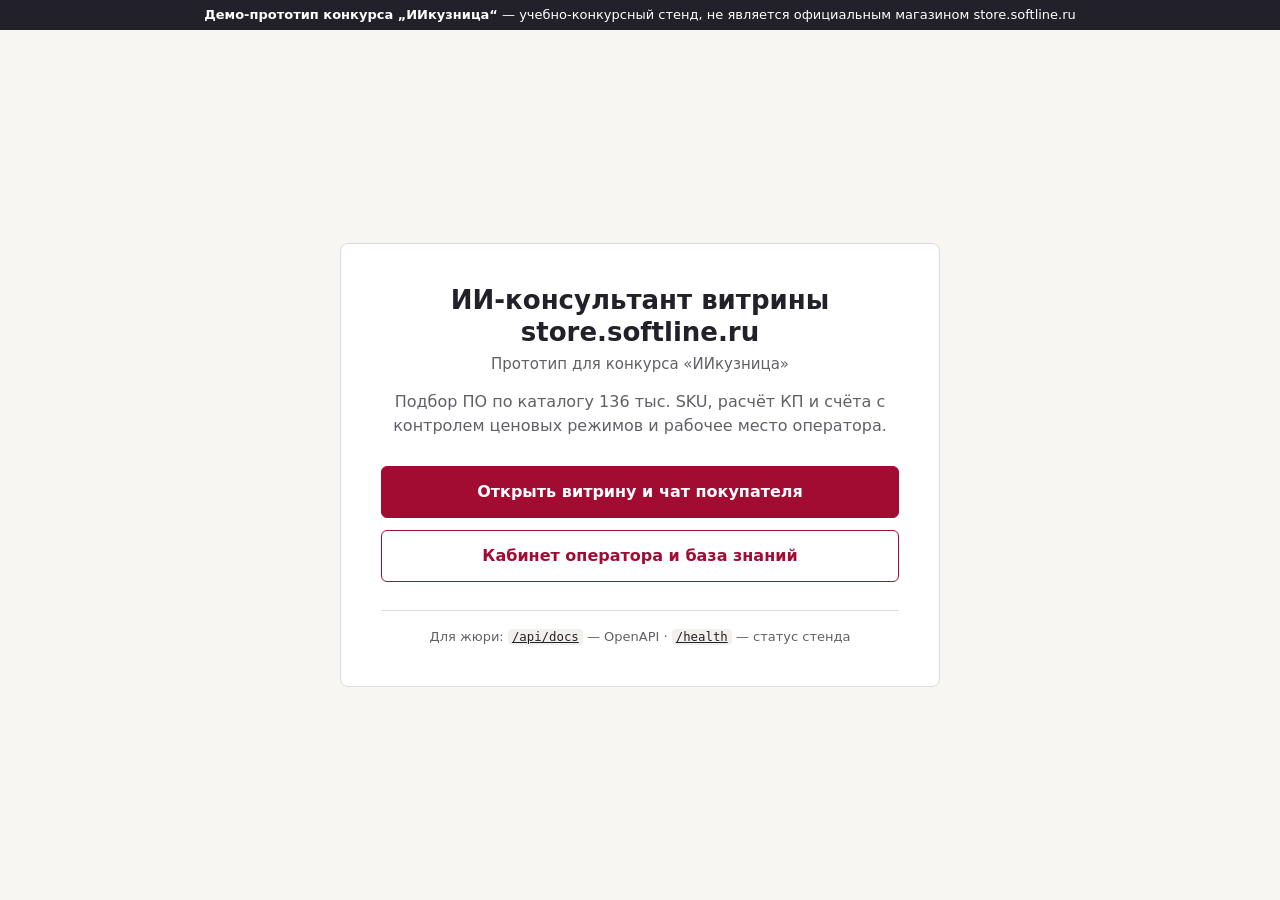
<file: frontend/index.html>
<!doctype html>
<html lang="ru">
<head>
  <meta charset="utf-8">
  <meta name="viewport" content="width=device-width, initial-scale=1">
  <meta name="robots" content="noindex, nofollow, noarchive">
  <title>Softline · ИИ-агент поддержки</title>
  <style>
    :root { --demo-h: 30px; }
    :root { --ink: #22212a; --muted: #625f68; --accent: #a20c33; --accent-dark: #85092a; --line: #dedbe0; color-scheme: light; }
    body { font: 16px/1.5 Inter, "Segoe UI", system-ui, sans-serif; margin: 0; color: var(--ink); background: #f7f6f2; }
    main { box-sizing: border-box; min-height: calc(100vh - var(--demo-h)); display: flex; align-items: center; justify-content: center; padding: 32px 16px; }
    .card { box-sizing: border-box; width: 100%; max-width: 600px; padding: 40px; background: #fff; border: 1px solid var(--line); border-radius: 8px; text-align: center; }
    .card h1 { margin: 0 0 4px; font-size: 26px; line-height: 1.25; font-weight: 600; }
    .card h1 small { display: block; margin-top: 6px; color: var(--muted); font-size: 15px; font-weight: 400; }
    .lead { margin: 16px 0 28px; color: var(--muted); }
    .actions { display: flex; flex-direction: column; gap: 12px; }
    .btn { display: block; padding: 13px 20px; border: 1px solid var(--accent); border-radius: 6px; font-weight: 600; text-decoration: none; }
    .btn-primary { background: var(--accent); color: #fff; }
    .btn-primary:hover { background: var(--accent-dark); border-color: var(--accent-dark); }
    .btn-secondary { background: #fff; color: var(--accent); }
    .btn-secondary:hover { background: #fbf1f4; }
    .btn:focus-visible { outline: 3px solid #e6a3b5; outline-offset: 2px; }
    .service { margin: 28px 0 0; padding-top: 16px; border-top: 1px solid var(--line); color: var(--muted); font-size: 13px; }
    .service a { color: var(--ink); }
    code { background: #f2f0ec; padding: 1px 4px; border-radius: 4px; font-size: 0.95em; }
    @media (max-width: 480px) {
      main { align-items: flex-start; padding: 20px 12px; }
      .card { padding: 24px 18px; }
      .card h1 { font-size: 22px; }
    }
    .demo-banner { position: sticky; top: 0; display: flex; align-items: center; justify-content: center; height: var(--demo-h); padding: 0 12px; overflow: hidden; background: #22212a; color: #fff; font-size: 13px; line-height: 16px; text-align: center; white-space: nowrap; }
    .demo-banner > span { min-width: 0; overflow: hidden; text-overflow: ellipsis; }
    @media (max-width: 800px) {
      :root { --demo-h: 36px; }
      .demo-banner { font-size: 12px; line-height: 15px; white-space: normal; }
      .demo-extra { display: none; }
    }
    @media (max-width: 360px) { .demo-banner { font-size: 11px; } }
  </style>
</head>
<body>
  <div class="demo-banner" role="note"><span><b>Демо-прототип конкурса „ИИкузница“</b><span class="demo-extra"> — учебно-конкурсный стенд,</span> не является официальным магазином store.softline.ru</span></div>
  <main>
    <section class="card" aria-labelledby="title">
      <h1 id="title">ИИ-консультант витрины store.softline.ru <small>Прототип для конкурса «ИИкузница»</small></h1>
      <p class="lead">Подбор ПО по каталогу 136 тыс. SKU, расчёт КП и счёта с контролем ценовых режимов и рабочее место оператора.</p>
      <nav class="actions" aria-label="Разделы стенда">
        <a class="btn btn-primary" href="/chat/">Открыть витрину и чат покупателя</a>
        <a class="btn btn-secondary" href="/manager/">Кабинет оператора и база знаний</a>
      </nav>
      <p class="service">Для жюри: <a href="/api/docs"><code>/api/docs</code></a> — OpenAPI · <a href="/health"><code>/health</code></a> — статус стенда</p>
    </section>
  </main>
</body>
</html>
</file>
